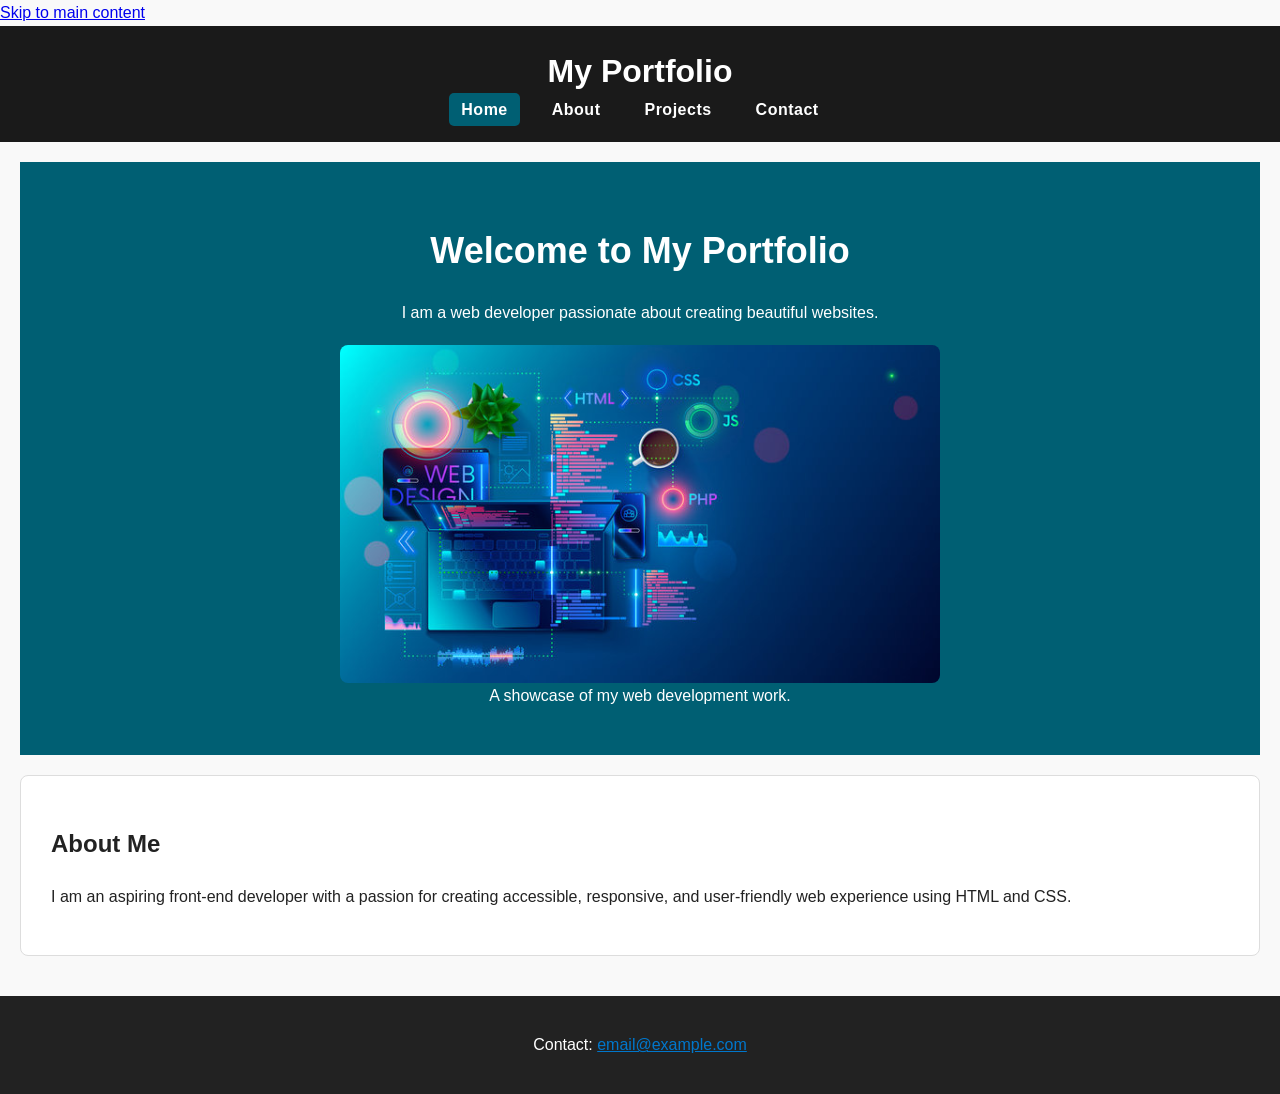
<file: index.html>
<!doctype html>
<html lang="en">
  <head>
    <meta charset="UTF-8" />
    <meta name="viewport" content="width=device-width, initial-scale=1.0" />
    <meta
      name="description"
      content="Personal portfolio showcasing web development projects, skills, and contact information."
    />
    <title>Home | My Portfolio</title>
    <link rel="stylesheet" href="css/styles.css" />
  </head>
  <body>
    <a href="#main-content" class="skip-link">Skip to main content</a>

    <header>
      <h1>My Portfolio</h1>

      <nav>
        <ul>
          <li>
            <a href="index.html" class="active" aria-current="page">Home</a>
          </li>
          <li><a href="about.html">About</a></li>
          <li><a href="projects.html">Projects</a></li>
          <li><a href="contact.html">Contact</a></li>
        </ul>
      </nav>
    </header>

    <main id="main-content">
      <section id="hero">
        <h2>Welcome to My Portfolio</h2>
        <p>
          I am a web developer passionate about creating beautiful websites.
        </p>

        <figure>
          <img
            src="images/hero.jpg"
            alt="Hero banner showing web development work"
            loading="lazy"
          />

          <figcaption>A showcase of my web development work.</figcaption>
        </figure>
      </section>

      <section class="intro">
        <article>
          <h2>About Me</h2>
          <p>
            I am an aspiring front-end developer with a passion for creating
            accessible, responsive, and user-friendly web experience using HTML
            and CSS.
          </p>
        </article>
      </section>
    </main>

    <footer>
      <p>Contact: <a href="mailto:email@example.com">email@example.com</a></p>
    </footer>
  </body>
</html>
</file>
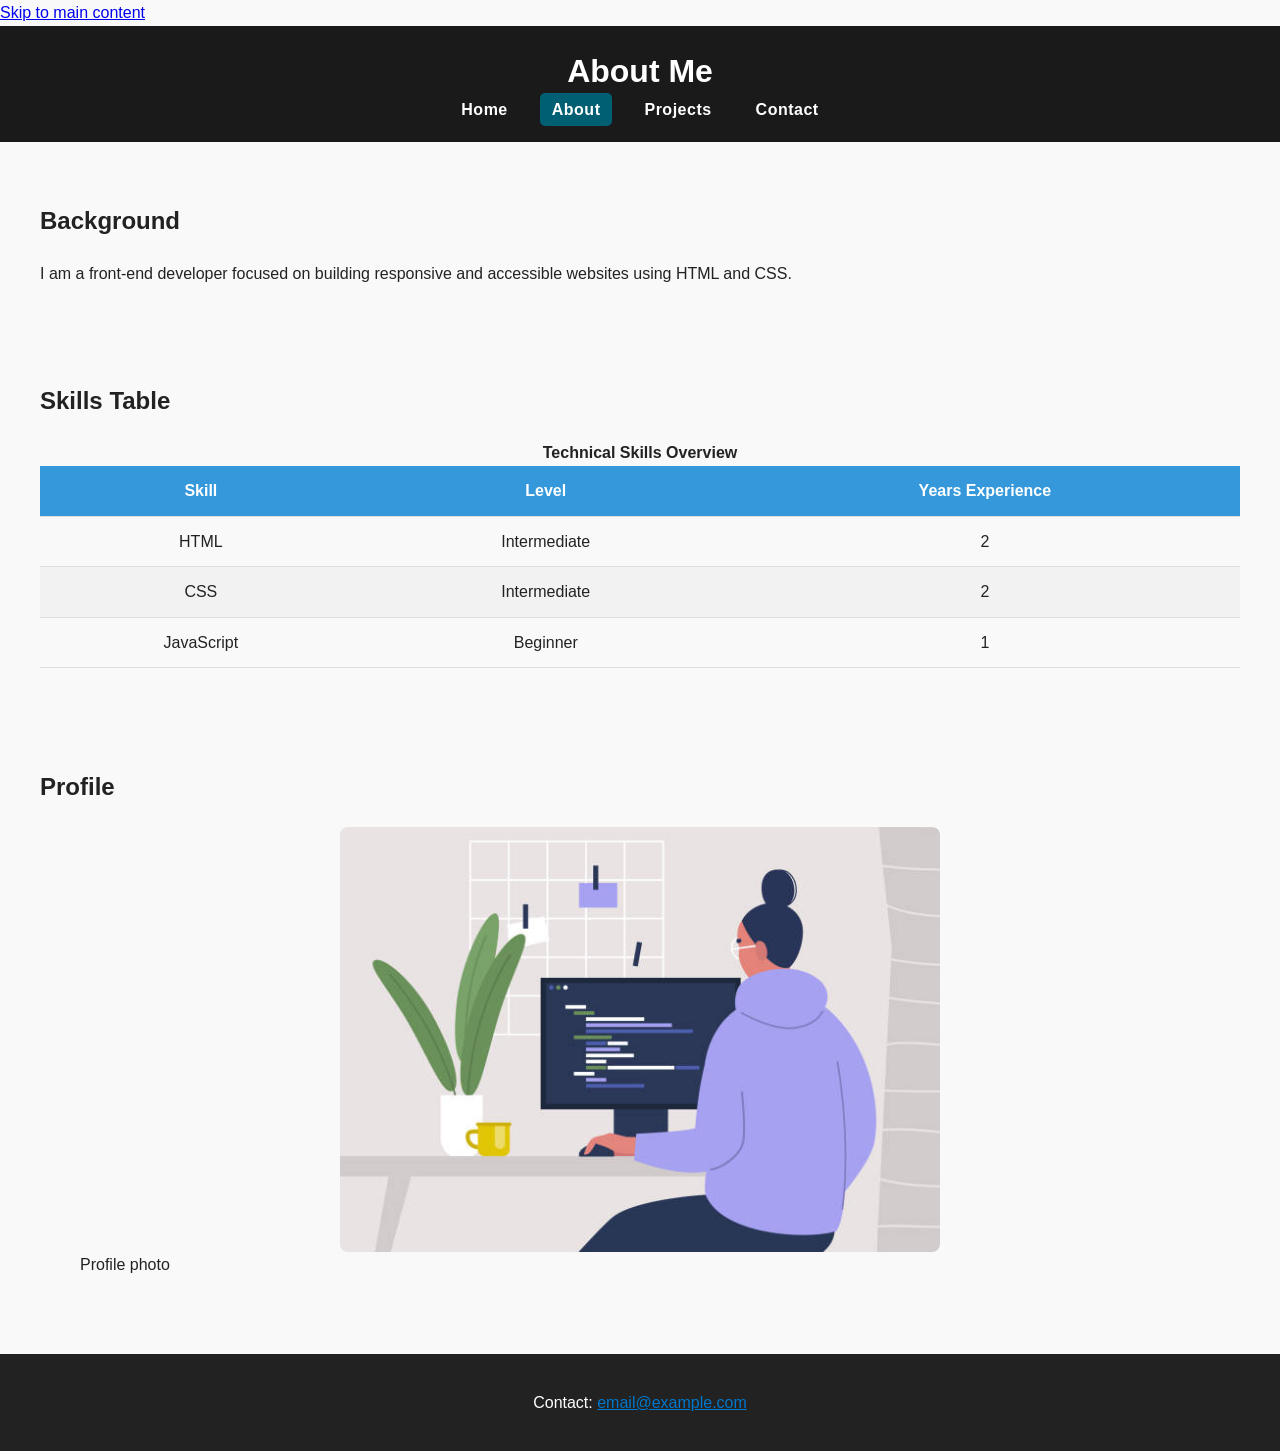
<file: about.html>
<!doctype html>
<html lang="en">
  <head>
    <meta charset="UTF-8" />
    <meta name="viewport" content="width=device-width, initial-scale=1.0" />
    <meta
      name="description"
      content="Personal portfolio showcasing web development projects, skills, and contact information."
    />
    <title>About | My Portfolio</title>
    <link rel="stylesheet" href="css/styles.css" />
  </head>
  <body>
    <a href="#main-content" class="skip-link"> Skip to main content </a>

    <header>
      <h1>About Me</h1>
      <nav>
        <ul>
          <li><a href="index.html">Home</a></li>
          <li>
            <a href="about.html" class="active" aria-current="page">About</a>
          </li>
          <li><a href="projects.html">Projects</a></li>
          <li><a href="contact.html">Contact</a></li>
        </ul>
      </nav>
    </header>

    <main id="main-content">
      <section>
        <h2>Background</h2>
        <p>
          I am a front-end developer focused on building responsive and
          accessible websites using HTML and CSS.
        </p>
      </section>

      <section>
        <h2>Skills Table</h2>

        <table>
          <caption>
            Technical Skills Overview
          </caption>
          <thead>
            <tr>
              <th scope="col">Skill</th>
              <th scope="col">Level</th>
              <th scope="col">Years Experience</th>
            </tr>
          </thead>
          <tbody>
            <tr>
              <td>HTML</td>
              <td>Intermediate</td>
              <td>2</td>
            </tr>
            <tr>
              <td>CSS</td>
              <td>Intermediate</td>
              <td>2</td>
            </tr>
            <tr>
              <td>JavaScript</td>
              <td>Beginner</td>
              <td>1</td>
            </tr>
          </tbody>
        </table>
      </section>

      <section>
        <h2>Profile</h2>
        <figure>
          <img
            src="images/profile.jpg"
            alt="Portrait of web developer for portfolio profile"
            loading="lazy"
          />
          <figcaption>Profile photo</figcaption>
        </figure>
      </section>
    </main>

    <footer>
      <p>Contact: <a href="mailto:email@example.com">email@example.com</a></p>
    </footer>
  </body>
</html>
</file>
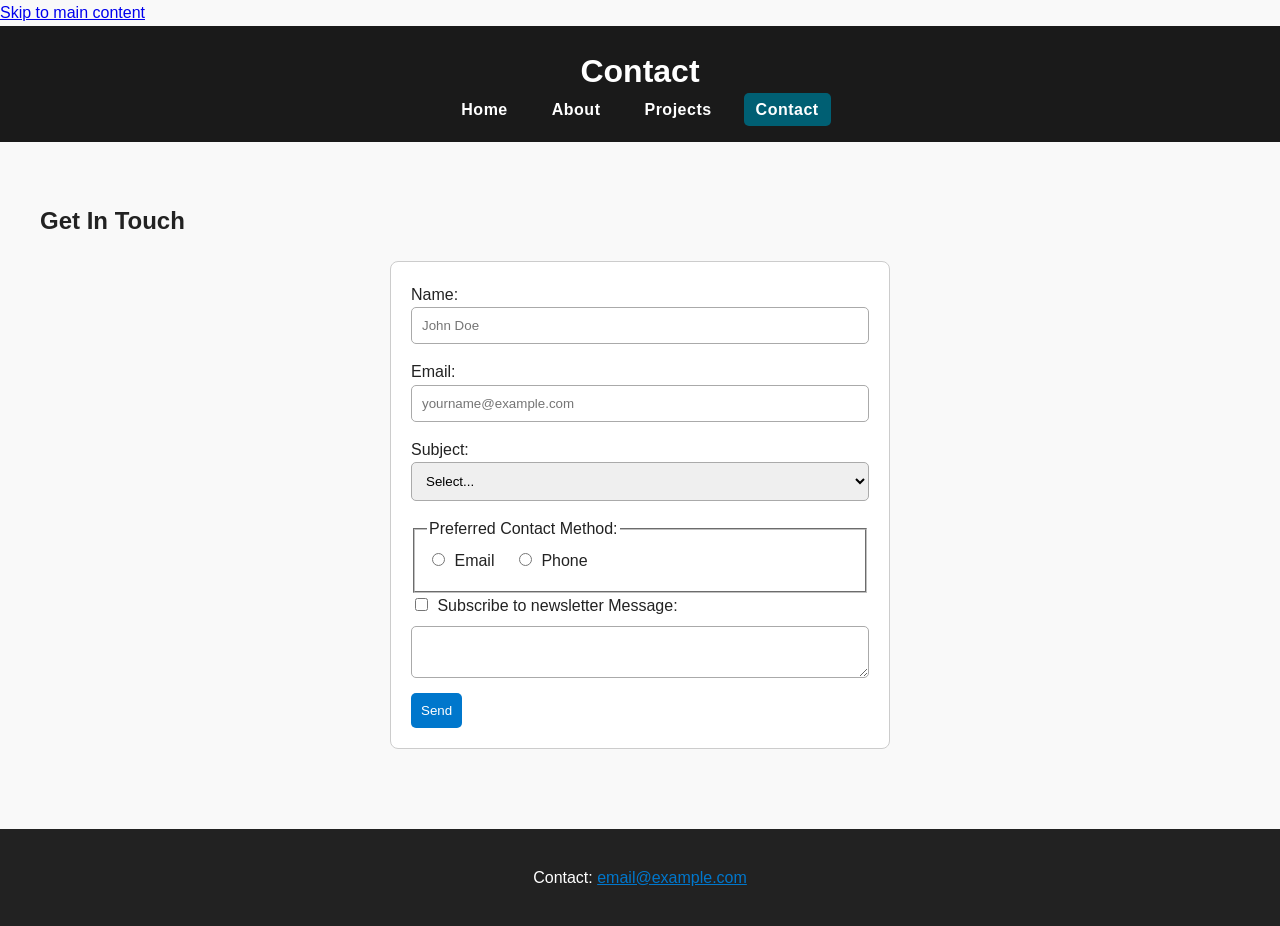
<file: contact.html>
<!doctype html>
<html lang="en">
  <head>
    <meta charset="UTF-8" />
    <meta name="viewport" content="width=device-width, initial-scale=1.0" />
    <meta
      name="description"
      content="Personal portfolio showcasing web development projects, skills, and contact information."
    />
    <title>Contact | My Portfolio</title>
    <link rel="stylesheet" href="css/styles.css" />
  </head>
  <body>
    <a href="#main-content" class="skip-link"> Skip to main content </a>

    <header>
      <h1>Contact</h1>
      <nav>
        <ul>
          <li><a href="index.html">Home</a></li>
          <li><a href="about.html">About</a></li>
          <li><a href="projects.html">Projects</a></li>
          <li>
            <a href="contact.html" class="active" aria-current="page"
              >Contact</a
            >
          </li>
        </ul>
      </nav>
    </header>

    <main id="main-content">
      <section>
        <h2>Get In Touch</h2>

        <form action="#" method="post">
          <label for="name">Name:</label>
          <input
            type="text"
            id="name"
            name="name"
            placeholder="John Doe"
            required
            minlength="2"
            maxlength="50"
          />

          <label for="email">Email:</label>
          <input
            type="email"
            id="email"
            name="email"
            placeholder="yourname@example.com"
            required
          />

          <label for="subject">Subject:</label>
          <select id="subject" name="subject" required>
            <option value="">Select...</option>
            <option value="general">General Enquiry</option>
            <option value="project">Project Discussion</option>
            <option value="other">Other</option>
          </select>

          <fieldset>
            <legend>Preferred Contact Method:</legend>

            <input
              type="radio"
              id="contact-email"
              name="contact_method"
              value="email"
              required
            />
            <label for="contact-email">Email</label>

            <input
              type="radio"
              id="contact-phone"
              name="contact_method"
              value="phone"
            />
            <label for="contact-phone">Phone</label>
          </fieldset>

          <label>
            <input
              type="checkbox"
              id="subscribe"
              name="subscribe"
              value="yes"
            />
            Subscribe to newsletter
          </label>

          <label for="message">Message:</label>
          <textarea
            id="message"
            name="message"
            required
            minlength="10"
            maxlength="500"
          ></textarea>

          <div aria-live="polite"></div>

          <button type="submit">Send</button>
        </form>
      </section>
    </main>

    <footer>
      <p>Contact: <a href="mailto:email@example.com">email@example.com</a></p>
    </footer>
  </body>
</html>
</file>
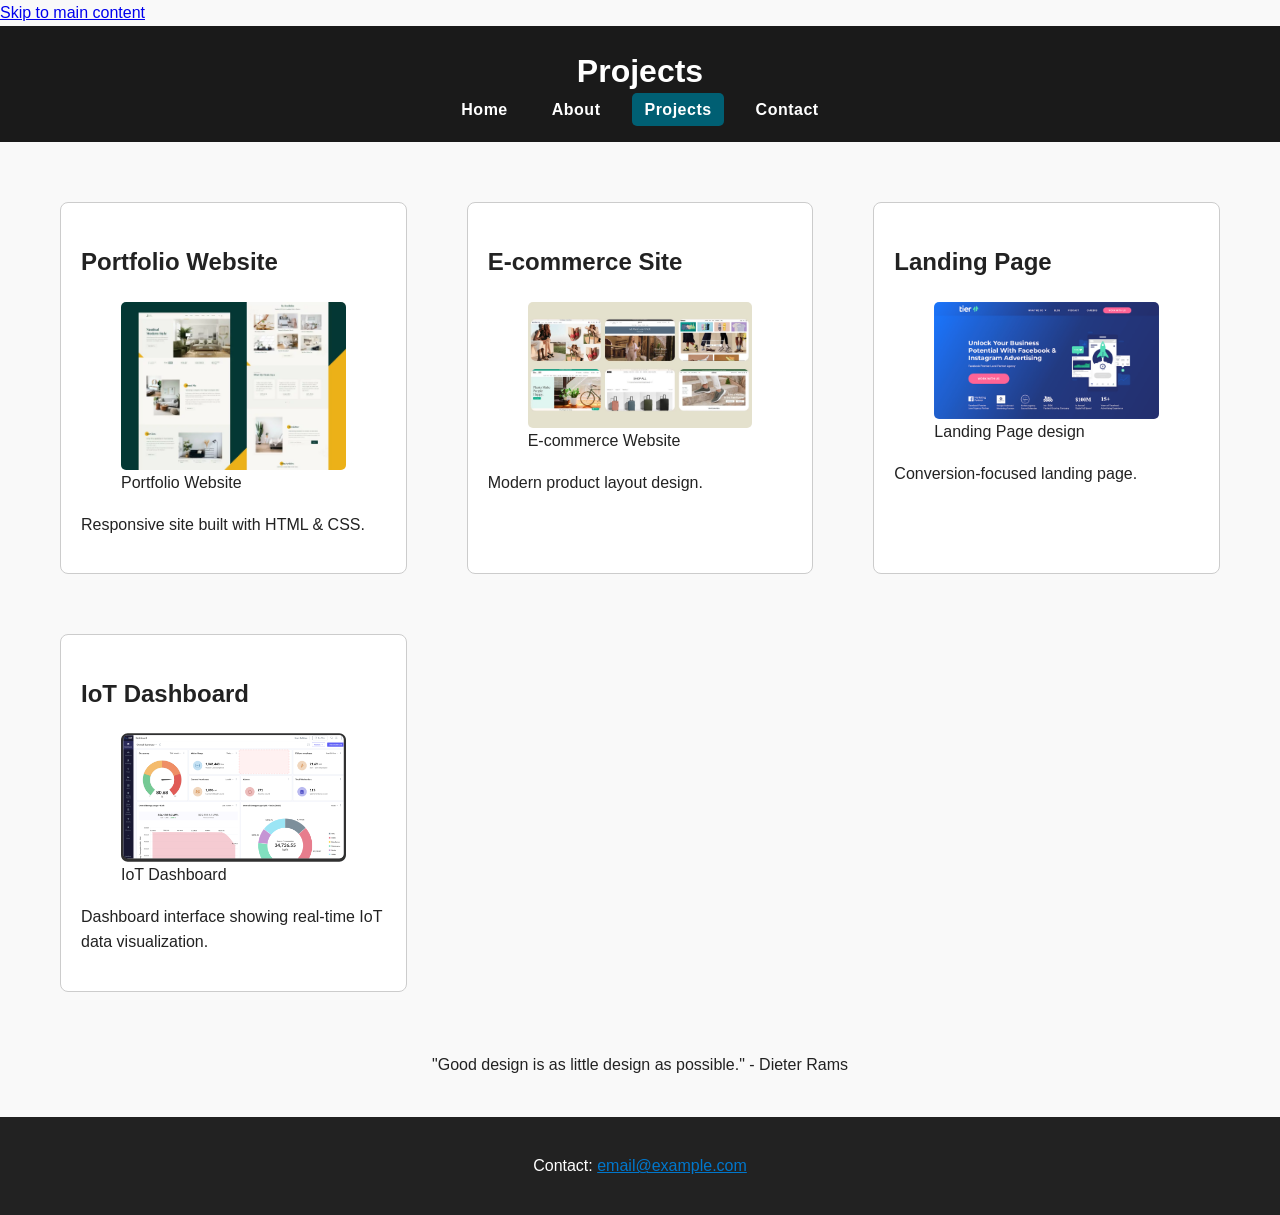
<file: projects.html>
<!doctype html>
<html lang="en">
  <head>
    <meta charset="UTF-8" />
    <meta name="viewport" content="width=device-width, initial-scale=1.0" />
    <meta
      name="description"
      content="Personal portfolio showcasing web development projects, skills, and contact information."
    />
    <title>Projects | My Portfolio</title>
    <link rel="stylesheet" href="css/styles.css" />
  </head>
  <body>
    <a href="#main-content" class="skip-link"> Skip to main content </a>

    <header>
      <h1>Projects</h1>
      <nav>
        <ul>
          <li><a href="index.html">Home</a></li>
          <li><a href="about.html">About</a></li>
          <li>
            <a href="projects.html" class="active" aria-current="page"
              >Projects</a
            >
          </li>
          <li><a href="contact.html">Contact</a></li>
        </ul>
      </nav>
    </header>

    <main id="main-content">
      <section class="projects-container">
        <article class="project">
          <h2>Portfolio Website</h2>
          <figure>
            <img
              src="images/project1.webp"
              alt="Portfolio Website screenshot"
              loading="lazy"
            />
            <figcaption>Portfolio Website</figcaption>
          </figure>
          <p>Responsive site built with HTML & CSS.</p>
        </article>

        <article class="project">
          <h2>E-commerce Site</h2>
          <figure>
            <img
              src="images/project2.webp"
              alt="E-commerce website"
              loading="lazy"
            />
            <figcaption>E-commerce Website</figcaption>
          </figure>
          <p>Modern product layout design.</p>
        </article>

        <article class="project">
          <h2>Landing Page</h2>
          <figure>
            <img
              src="images/project3.png"
              alt="Landing page design"
              loading="lazy"
            />
            <figcaption>Landing Page design</figcaption>
          </figure>
          <p>Conversion-focused landing page.</p>
        </article>

        <article class="project">
          <h2>IoT Dashboard</h2>
          <figure>
            <img src="images/project4.svg" alt="IoT Dashboard" loading="lazy" />
            <figcaption>IoT Dashboard</figcaption>
          </figure>
          <p>Dashboard interface showing real-time IoT data visualization.</p>
        </article>
      </section>

      <aside>
        <p>"Good design is as little design as possible." - Dieter Rams</p>
      </aside>
    </main>

    <footer>
      <p>Contact: <a href="mailto:email@example.com">email@example.com</a></p>
    </footer>
  </body>
</html>
</file>
<file: css/styles.css>
/*base styles*/
*,
*::before,
*::after {
  box-sizing: border-box;
}

:root {
  --primary-color: #005f73;
  --secondary-color: #0077cc;
  --secondary-hover: #005fa3;
  --table-header: #3498db;
  --text-color: #222;
  --border-radius: 8px;
  --radius-small: 5px;
  --radius-medium: 8px;
}

body {
  font-family: Arial, sans-serif;
  margin: 0;
  padding: 0;
  line-height: 1.6;
  background-color: #f9f9f9;
  color: #222;
}

/*Header styling*/
header {
  background-color: #1a1a1a;
  color: white;
  padding: 20px;
  text-align: center;
  width: 100%;
}

header h1 {
  margin: 0;
}

/* Navigation styling */
header nav a {
  letter-spacing: 0.5px;
}

@media (max-width: 768px) {
  nav ul {
    flex-direction: column;
    gap: 10px;
  }

  #hero {
    padding: 30px;
  }

  section {
    margin: 10px;
    padding: 15px;
  }

  form {
    width: 90%;
  }
}

/*flexbox to centre navigation links horizontally*/
nav ul {
  display: flex;
  justify-content: center;
  align-items: center;
  gap: 20px;
  list-style: none;
  margin: 0;
  padding: 0;
}

nav ul li a {
  text-decoration: none;
  color: white;
  font-weight: bold;
  padding: 8px 12px;
  border-radius: var(--radius-small);
  transition: background-color 0.3s ease;
}

nav ul li a.active {
  background-color: var(--primary-color);
  border-radius: var(--radius-small);
}

nav ul li a:hover {
  background-color: var(--secondary-color);
  border-radius: var(--radius-small);
}

a[href^="mailto"] {
  color: var(--secondary-color);
}

/*Hero section styling*/
#hero {
  background-color: var(--primary-color);
  color: white;
  padding: 30px;
  text-align: center;
}

#hero h2 {
  font-size: 36px;
  margin-bottom: 20px;
}

#hero img {
  width: 100%;
  max-width: 600px;
  margin-top: 20px;
  border-radius: var(--border-radius);
}

section {
  margin: 20px;
  padding: 20px;
}

section img {
  display: block;
  width: 100%;
  max-width: 600px;
  margin-left: auto;
  margin-right: auto;
  border-radius: var(--border-radius);
  object-fit: cover;
  object-position: center;
}

caption {
  font-weight: bold;
}

.intro {
  padding: 30px;
  background-color: white;
  margin: 20px;
  border: 1px solid #ddd;
  border-radius: var(--radius-medium);
}

.projects-container {
  display: grid;
  grid-template-columns: repeat(auto-fit, minmax(300px, 1fr));
  gap: 20px;
}

.project {
  background-color: white;
  margin: 20px;
  padding: 20px;
  border: 1px solid #ccc;
  border-radius: var(--border-radius);
}

.project img {
  width: 100%;
  border-radius: var(--radius-small);
}

/* Form styling */
form {
  max-width: 500px;
  margin: 20px auto;
  padding: 20px;
  background-color: white;
  border: 1px solid #ccc;
  border-radius: var(--radius-medium);
}

input,
textarea,
select {
  display: block;
  width: 100%;
  padding: 10px;
  margin-bottom: 15px;
  border: 1px solid #aaa;
  border-radius: var(--radius-small);
}

/*Highlighting active form fields*/
a:focus-visible,
button:focus-visible,
input:focus-visible,
textarea:focus-visible,
select:focus-visible {
  outline: 3px solid #ffbf47;
  outline-offset: 3px;
}

/*Button Styling*/
button {
  background-color: var(--secondary-color);
  color: white;
  padding: 10px;
  border: none;
  border-radius: var(--radius-small);
  cursor: pointer;
}

button:hover {
  background-color: var(--secondary-hover);
}

button:active {
  transform: scale(0.98);
}

button:disabled {
  opacity: 0.5;
  cursor: not-allowed;
}

input:disabled {
  background-color: #eee;
}

/*Table styling*/
table {
  width: 100%;
  border-collapse: collapse;
  margin: 20px 0;
}

th,
td {
  padding: 12px;
  text-align: center;
  border-bottom: 1px solid #ddd;
}

th {
  background-color: var(--table-header);
  color: white;
}

/*Alternating row colours to improve table readability*/
tr:nth-child(even):not(:hover) {
  background-color: #f2f2f2;
}

/*Aside Styling*/
aside {
  text-align: center;
}

/*footer styling*/
footer {
  background-color: var(--text-color);
  color: white;
  padding: 20px;
  text-align: center;
  margin-top: 40px;
}

footer a {
  color: #ffffff;
}

/* Fix radio buttons and checkboxes alignment */
input[type="radio"],
input[type="checkbox"] {
  display: inline;
  width: auto;
  margin-right: 5px;
}

/* Keeping labels aligned nicely next to inputs */
fieldset label {
  display: inline-block;
  margin-right: 15px;
}
</file>
